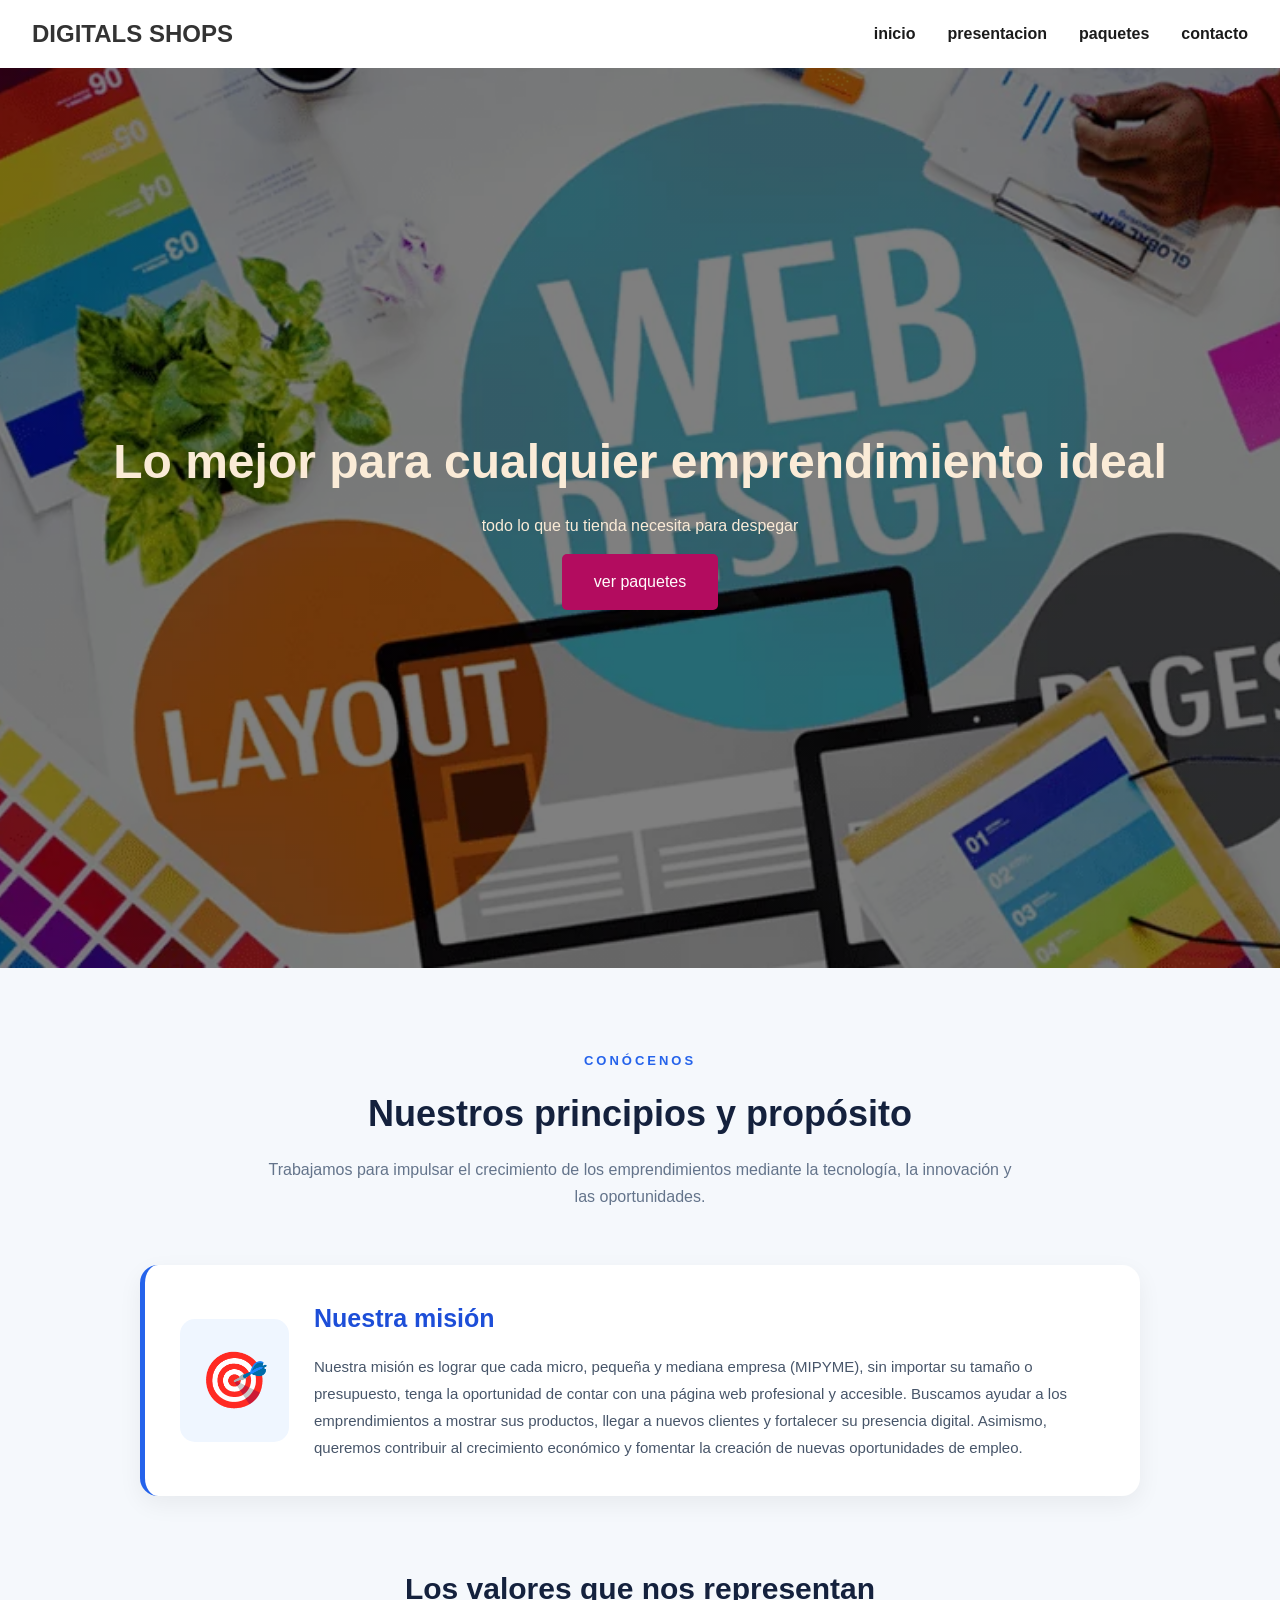
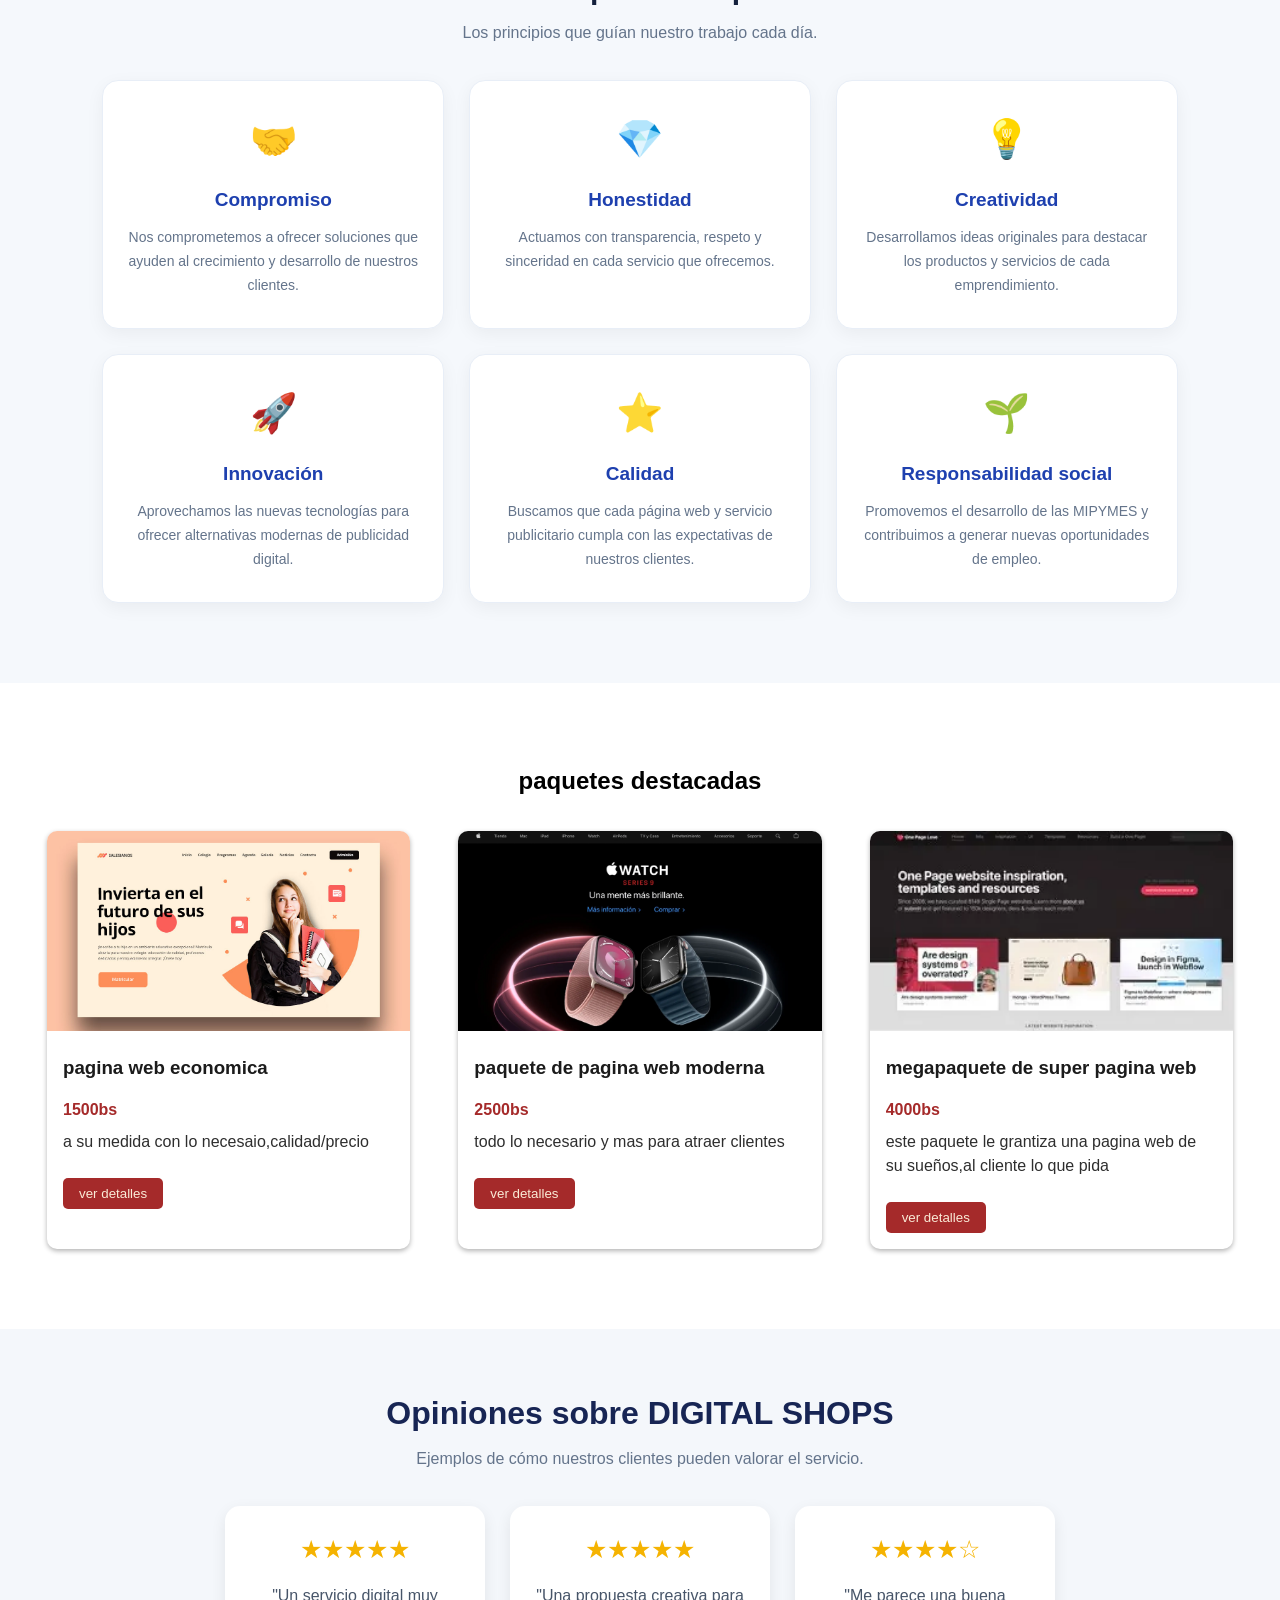
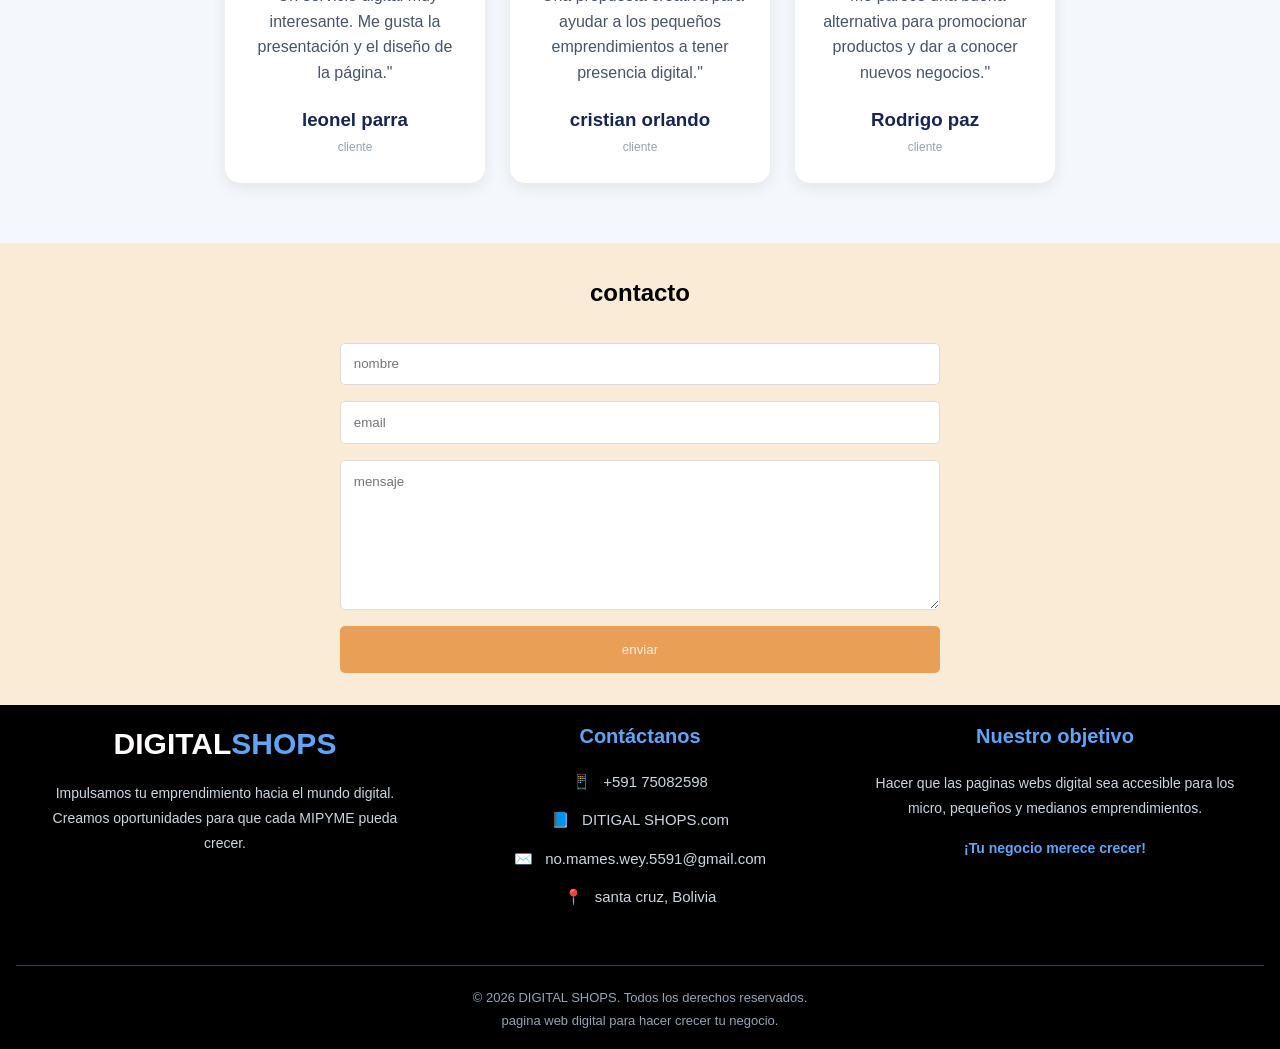
<file: index.html>
<!DOCTYPE html>
<html lang="en">
<head>
    <meta charset="UTF-8">
    <meta name="viewport" content="width=device-width, initial-scale=1.0">
    <title>DIGITAL sHOPS</title>
    <link rel="stylesheet" href="styles.css">
</head>
<body>
    <header>
        <nav><div class="logo">DIGITALS SHOPS</div>
        <ul class="nav-links">
            <li><a class="titulo" href="#">inicio</a></li>
            <li><a class="titala" href="#presentacion">presentacion</a>
            <li><a class="titela" href="#paquetes">paquetes</a></li>
            <li><a class="titule" href="#contacto">contacto</a></li>


        </ul>
    
        
        </nav>
    </header>
    <main>
        <section id="hero">
            <h1>Lo mejor para cualquier emprendimiento ideal</h1>
            <p>todo lo que tu tienda necesita para despegar</p>
            <botton class="cta-bottom">ver paquetes</botton>
        </section>
    <section id="presentacion">

     <div class="impulsa-encabezado">
        <span class="impulsa-etiqueta">CONÓCENOS</span>
        <h2>Nuestros principios y propósito</h2>
        <p>
            Trabajamos para impulsar el crecimiento de los emprendimientos
            mediante la tecnología, la innovación y las oportunidades.
        </p>
     </div>

    
     <div class="impulsa-mision">
        <div class="impulsa-icono-mision">🎯</div>

        <div>
            <h3>Nuestra misión</h3>

            <p>
                Nuestra misión es lograr que cada micro, pequeña y mediana
                empresa (MIPYME), sin importar su tamaño o presupuesto,
                tenga la oportunidad de contar con una página web profesional
                y accesible.

                Buscamos ayudar a los emprendimientos a mostrar sus productos,
                llegar a nuevos clientes y fortalecer su presencia digital.
                Asimismo, queremos contribuir al crecimiento económico y
                fomentar la creación de nuevas oportunidades de empleo.
            </p>
        </div>
     </div>

     <div class="impulsa-titulo-valores">
        <h2>Los valores que nos representan</h2>
        <p>Los principios que guían nuestro trabajo cada día.</p>
     </div>

     <div class="impulsa-valores-grid">

        <div class="impulsa-valor">
            <div class="impulsa-valor-icono">🤝</div>
            <h3>Compromiso</h3>
            <p>
                Nos comprometemos a ofrecer soluciones que ayuden
                al crecimiento y desarrollo de nuestros clientes.
            </p>
        </div>

        <div class="impulsa-valor">
            <div class="impulsa-valor-icono">💎</div>
            <h3>Honestidad</h3>
            <p>
                Actuamos con transparencia, respeto y sinceridad
                en cada servicio que ofrecemos.
            </p>
        </div>

        <div class="impulsa-valor">
            <div class="impulsa-valor-icono">💡</div>
            <h3>Creatividad</h3>
            <p>
                Desarrollamos ideas originales para destacar
                los productos y servicios de cada emprendimiento.
            </p>
        </div>

        <div class="impulsa-valor">
            <div class="impulsa-valor-icono">🚀</div>
            <h3>Innovación</h3>
            <p>
                Aprovechamos las nuevas tecnologías para ofrecer
                alternativas modernas de publicidad digital.
            </p>
        </div>

        <div class="impulsa-valor">
            <div class="impulsa-valor-icono">⭐</div>
            <h3>Calidad</h3>
            <p>
                Buscamos que cada página web y servicio publicitario
                cumpla con las expectativas de nuestros clientes.
            </p>
        </div>

        <div class="impulsa-valor">
            <div class="impulsa-valor-icono">🌱</div>
            <h3>Responsabilidad social</h3>
            <p>
                Promovemos el desarrollo de las MIPYMES y contribuimos
                a generar nuevas oportunidades de empleo.
            </p>
        </div>

     </div>

    </section>
        <section id="propiedades">
            <h2>paquetes destacadas</h2>
            <div class="propiedades-grid">
                <div class="propiedades-card">
                <img src="img/img 3.jpg" alt="pagina web economica perfecto equilibrio entre calidad-precio">
                <h3>pagina web economica</h3>
                <p class="precio">1500bs</p>
                <p class="descripcion">a su medida con lo necesaio,calidad/precio</p>
                <button>ver detalles</button>
            </div>
            <div class="propiedades-card">
                <img src="img/img 6.webp" alt="pagina web perfecto equilibrio entre calidad-precio">
                <h3>paquete de pagina web moderna </h3>
                <p class="precio">2500bs</p>
                <p class="descripcion">todo lo necesario y mas para atraer clientes</p>
                <button>ver detalles</button>
            </div>
            <div class="propiedades-card">
                <img src="img/img 4.webp" alt="pagina web economica perfecto equilibrio entre calidad-precio">
                <h3>megapaquete de super pagina web </h3>
                <p class="precio">4000bs</p>
                <p class="descripcion">este paquete le grantiza una pagina web de su sueños,al cliente lo que pida</p>
                <button>ver detalles</button>
            </div>
        
        
        
         </div>
        </section>
    <section class="resenas">
     <h2>Opiniones sobre DIGITAL SHOPS</h2>
     <p class="subtitulo">
        Ejemplos de cómo nuestros clientes pueden valorar el servicio.
     </p>

     <div class="contenedor-resenas">
 
        <div class="tarjeta-resena">
            <div class="estrellas">★★★★★</div>
            <p>
                "Un servicio digital muy interesante.
                Me gusta la presentación y el diseño de la página."
            </p>
            <h3>leonel parra</h3>
            <span>cliente</span>
        </div>

        <div class="tarjeta-resena">
            <div class="estrellas">★★★★★</div>
            <p>
                "Una propuesta creativa para ayudar a los
                pequeños emprendimientos a tener presencia digital."
            </p>
            <h3>cristian orlando</h3>
            <span>cliente</span>
        </div>

        <div class="tarjeta-resena">
            <div class="estrellas">★★★★☆</div>
            <p>
                "Me parece una buena alternativa para promocionar
                productos y dar a conocer nuevos negocios."
            </p>
            <h3>Rodrigo paz</h3>
            <span>cliente</span>
        </div>

     </div>
    </section>

            
            
        </section>
        <section id="contacto">
            <h2>contacto</h2>
            <form>
                <input type="text" placeholder="nombre" required>
                <input type="email" placeholder="email" required>
                <textarea placeholder="mensaje" required></textarea>
                <button type="submit">enviar</button>
            </form>
        </section>
    </main>
    
    <footer>
     <section id="footer-contenido">
    
    

        <div class="footer-marca">
            <h2>DIGITAL<span>SHOPS</span></h2>
            <p>
                Impulsamos tu emprendimiento hacia el mundo digital.
                Creamos oportunidades para que cada MIPYME pueda crecer.
            </p>
        </div>

        <div class="footer-contacto">
            <h3>Contáctanos</h3>

            <a href="https://wa.me/591XXXXXXXX"
               target="_blank" rel="noopener">
                <span>📱</span> +591 75082598
            </a>

            <a href="https://www.facebook.com/TU_PAGINA"
               target="_blank" rel="noopener">
                <span>📘</span> DITIGAL SHOPS.com   </a>

            <a href="mailto:tucorreo@gmail.com">
                <span>✉️</span> no.mames.wey.5591@gmail.com
            </a>

            <p class="footer-dato">
                <span>📍</span> santa cruz, Bolivia
            </p>
        </div>

        <div class="footer-horario">
            <h3>Nuestro objetivo</h3>
            <p>
                Hacer que las paginas webs digital sea accesible
                para los micro, pequeños y medianos emprendimientos.
            </p>
            <p class="footer-frase">
                ¡Tu negocio merece crecer!
            </p>
        </div>
     </section>

    

    <div class="footer-inferior">
        <p>© 2026 DIGITAL SHOPS. Todos los derechos reservados.</p>
        <p>pagina web digital para hacer crecer tu negocio.</p>
    </div>

        
    </footer>
    
</body>
</html>
</file>
<file: styles.css>
* {
margin: 0;
padding: 0;
box-sizing: border-box;
font-family: Arial, Helvetica, sans-serif;


}
body{
    line-height: 1.5;
}

header{
    box-shadow: 0 2px 5px rgba(0, 0, 0, 0.3);
    
}

nav{
    display: flex;
    justify-content: space-between;
    align-items: center;
    padding: 1rem 2rem;
    max-width: 1250;
    min-width: 750;
    margin: 0 auto;

}

.logo {
    font-size: 1.5rem;
    font-weight: bold;
    color: #333;


}

.nav-links{
    display: flex;
    list-style: none;
    gap: 2rem;
}
.nav-links a{
    text-decoration: none;
    color: #1b1b1b;
    
}
#hero {
    padding-top: 2rem;
    min-height: 100vh;
    background:linear-gradient(rgba(0, 0, 0, 0.5), rgba(0, 0, 0, 0.5)), url("img/img\ 2.webp");
    background-size: cover;
    background-position: center;
    display: flex;
    flex-direction: column;
    justify-content: center;
    align-items: center;
    text-align: center;
    color: antiquewhite;
    padding: 0 1rem;

    
}

 #hero h1 {
    font-size: 3rem;
    font-family: Arial, Helvetica, sans-serif;
    margin-bottom: 1rem;
 }


.cta-bottom {
    background-color: rgb(179, 12, 95);
    border: 0;
    color: #fffdfd;
    border-radius: 5px;
    padding: 1rem 2rem;
    cursor: pointer;
    margin-top: 1rem;
 
 }

.cta-bottom:hover {
    background-color: rgb(207, 25, 113);;
 }
 
#presentacion {
    padding: 80px 8%;
    background: #f5f8fc;
    font-family: Arial, sans-serif;
}



.impulsa-encabezado {
    text-align: center;
    max-width: 750px;
    margin: 0 auto 55px;
}

.impulsa-etiqueta {
    color: #2563eb;
    font-size: 13px;
    font-weight: bold;
    letter-spacing: 3px;
}

.impulsa-encabezado h2 {
    color: #14213d;
    font-size: 36px;
    margin: 15px 0;
}

.impulsa-encabezado p {
    color: #64748b;
    line-height: 1.7;
    font-size: 16px;
}


.impulsa-mision {
    display: flex;
    align-items: center;
    gap: 25px;
    background: white;
    padding: 35px;
    border-radius: 18px;
    max-width: 1000px;
    margin: 0 auto 70px;
    border-left: 5px solid #2563eb;
    box-shadow: 0 8px 25px rgba(0,0,0,0.06);
    transition: 0.3s ease;
}

.impulsa-mision:hover {
    transform: translateY(-7px);
    box-shadow: 0 15px 30px rgba(0,0,0,0.12);
}

.impulsa-icono-mision {
    font-size: 55px;
    background: #eff6ff;
    padding: 20px;
    border-radius: 15px;
}

.impulsa-mision h3 {
    color: #1d4ed8;
    font-size: 25px;
    margin-bottom: 15px;
}

.impulsa-mision p {
    color: #475569;
    line-height: 1.8;
    font-size: 15px;
}
.impulsa-titulo-valores {
    text-align: center;
    margin-bottom: 35px;
}

.impulsa-titulo-valores h2 {
    color: #14213d;
    font-size: 30px;
    margin-bottom: 10px;
}

.impulsa-titulo-valores p {
    color: #64748b;
}


.impulsa-valores-grid {
    display: grid;
    grid-template-columns: repeat(3, 1fr);
    gap: 25px;
    max-width: 1150px;
    margin: auto;
}

.impulsa-valor {
    background: white;
    padding: 30px 25px;
    border-radius: 16px;
    text-align: center;
    box-shadow: 0 5px 18px rgba(0,0,0,0.05);
    transition: all 0.3s ease;
    border: 1px solid #e8eef7;
}

.impulsa-valor:hover {
    transform: translateY(-10px);
    box-shadow: 0 15px 30px rgba(37,99,235,0.15);
    border-color: #93c5fd;
}

.impulsa-valor-icono {
    font-size: 38px;
    margin-bottom: 18px;
}

.impulsa-valor h3 {
    color: #1e40af;
    font-size: 19px;
    margin-bottom: 12px;
}

.impulsa-valor p {
    color: #64748b;
    font-size: 14px;
    line-height: 1.7;
}

 
 
 
 #propiedades {
    padding: 5rem 2rem;
    margin: 0 auto;
    max-width: 1250px;
    }

 #propiedades h2{
    text-align: center;
    margin-bottom: 2rem;
 }

 .propiedades-grid {
    display: grid;
    grid-template-columns: repeat(auto-fit,minmax(300px, 1fr));
    gap: 3rem;
 }

 .propiedades-card {
    background:white;
    border-radius: 10px;
    overflow: hidden;
    box-shadow: 0 2px 5px rgba(0, 0, 0, 0.3);
 }
 .propiedades-card:hover{
     transform: translateY(-10px);
    box-shadow: 0 12px 25px rgba(0,0,0,0.15);
 }

 .propiedades-card img {
    width: 100%;
    height: 200px;
    object-fit: cover;
 }
 .propiedades-card h3 {
    padding:  1rem;
    color: #1b1b1b;
    
 }
 .precio {
    padding: 0 1rem;
    color: brown;
    font-weight: bold;
 }

 .descripcion {
    padding: 0.5rem 1rem;
    color: #2e2e2e;
 }
.propiedades-card button { 
    padding: .5rem 1rem;
    margin: 1rem ;
    background-color: brown;
    border-radius: 5px;
    border: none;
    cursor: pointer;
    color:antiquewhite;
    
}
.resenas {
    padding: 60px 20px;
    text-align: center;
    background: #f4f7fb;
    font-family: Arial, sans-serif;
}

.resenas h2 {
    font-size: 32px;
    color: #172554;
    margin-bottom: 10px;
}

.subtitulo {
    color: #64748b;
    margin-bottom: 35px;
}

.contenedor-resenas {
    display: flex;
    justify-content: center;
    gap: 25px;
    flex-wrap: wrap;
}

.tarjeta-resena {
    background: white;
    width: 260px;
    padding: 25px;
    border-radius: 15px;
    box-shadow: 0 5px 15px rgba(0,0,0,0.08);
    transition: 0.3s ease;
}

.tarjeta-resena:hover {
    transform: translateY(-10px);
    box-shadow: 0 12px 25px rgba(0,0,0,0.15);
}

.estrellas {
    color: #f5b301;
    font-size: 25px;
    margin-bottom: 15px;
}

.tarjeta-resena p {
    color: #475569;
    line-height: 1.6;
}

.tarjeta-resena h3 {
    color: #172554;
    margin-top: 20px;
}

.tarjeta-resena span {
    color: #94a3b8;
    font-size: 12px;
}
.propiedades-card button:hover{
    background-color: rgb(221, 60, 60);
}

#contacto {
    background-color: antiquewhite;
    padding: 2rem 4rem;
}
#contacto h2{
    text-align: center;
    font-weight: bold;
    margin-bottom: 2rem;
} 

#contacto form {
    max-width: 600px;
    display: flex;
    flex-direction: column;
    gap: 1rem;
    margin: 0 auto;
}

#contacto input,textarea {
    padding: .8rem;
    border: 1px solid #ddd;
    border-radius: 5px;
   
    
}
textarea{
    height: 150px;
    resize: vertical;

}
form button{
    padding: 1rem 4rem;
    border: none;
    background-color: rgba(226, 119, 18, 0.651);
    border-radius: 5px;
    color: antiquewhite;
    cursor: pointer;
}
form button:hover{
    background-color: rgba(255, 134, 20, 0.822);;
}
footer{
    text-align: center;
    background-color: black;
    color: #fffdfd;
    padding: 1rem;
}
@media screen and (max-width: 430px) {
    nav {
        padding: 1rem;
        display: flex;
        flex-direction: column;
        text-align: center;
        margin-top: 1rem;
        gap: 1rem;
    }
}
.nav-links {
    font-weight: bold;

}
.titulo:hover{
    color: #333;
   transform: translateY(-10px);
    box-shadow: 0 10px 20px rgba(0,0,0,0.2);
}
.titulo{
    transition:tranform 0.3s ease,box-shadow 0.3 ease
}
.titela:hover{
    color: #333;
   transform: translateY(-10px);
    box-shadow: 0 10px 20px rgba(0,0,0,0.2);
}
.titela{
    transition:tranform 0.3s ease,box-shadow 0.3 ease
}
.titule:hover{
    color: #333;
    box-shadow: 0 10px 20px rgba(0,0,0,0.2);
}
.titule{
    transition:tranform 0.3s ease,box-shadow 0.3 ease
    
}



@media (max-width: 850px) {

    .impulsa-valores-grid {
        grid-template-columns: repeat(2, 1fr);
    }

    .impulsa-mision {
        flex-direction: column;
        text-align: center;
    }

}

@media (max-width: 550px) {

    .impulsa-valores-grid {
        grid-template-columns: 1fr;
    }

    .impulsa-encabezado h2 {
        font-size: 28px;
    }

    .impulsa-identidad {
        padding: 55px 5%;
    }

}



.footer-impulsa {
    background: #101e38;
    color: white;
    padding: 55px 8% 20px;
    font-family: Arial, sans-serif;
}

#footer-contenido {
    display: grid;
    grid-template-columns: repeat(3, 1fr);
    gap: 45px;
    max-width: 1200px;
    margin: auto;
    padding-bottom: 40px;
}



.footer-marca h2 {
    font-size: 30px;
    margin-bottom: 15px;
}

.footer-marca h2 span {
    color: #60a5fa;
}

.footer-marca p,
.footer-horario p {
    color: #cbd5e1;
    line-height: 1.8;
    font-size: 14px;
}



.footer-contacto h3,
.footer-horario h3 {
    font-size: 20px;
    margin-bottom: 20px;
    color: #60a5fa;
}

.footer-contacto a,
.footer-dato {
    display: block;
    color: #cbd5e1;
    text-decoration: none;
    margin-bottom: 16px;
    font-size: 15px;
    transition: 0.3s;
}

.footer-contacto a:hover {
    color: #60a5fa;
    transform: translateX(7px);
}

.footer-contacto a span,
.footer-dato span {
    margin-right: 8px;
}



.footer-frase {
    color: #60a5fa !important;
    font-weight: bold;
    margin-top: 15px;
}


.footer-inferior {
    border-top: 1px solid #334155;
    padding-top: 20px;
    text-align: center;
    color: #94a3b8;
    font-size: 13px;
    line-height: 1.8;
}



@media (max-width: 750px) {

    .footer-contenido {
        grid-template-columns: 1fr;
        gap: 30px;
    }

    .footer-impulsa {
        padding: 40px 7% 20px;
    }
}


@media (max-width: 450px) {

    .footer-impulsa {
        padding: 40px 22px 20px;
    }

    #footer-contenido {
        grid-template-columns: 1fr;
        gap: 30px;
        text-align: center;
    }

    .footer-contacto a {
        justify-content: center;
        width: 100%;
    }

    .footer-marca h2 {
        font-size: 27px;
    }

    .footer-contacto h3,
    .footer-horario h3 {
        font-size: 19px;
    }

    .footer-inferior {
        font-size: 12px;
    }
}
</file>
